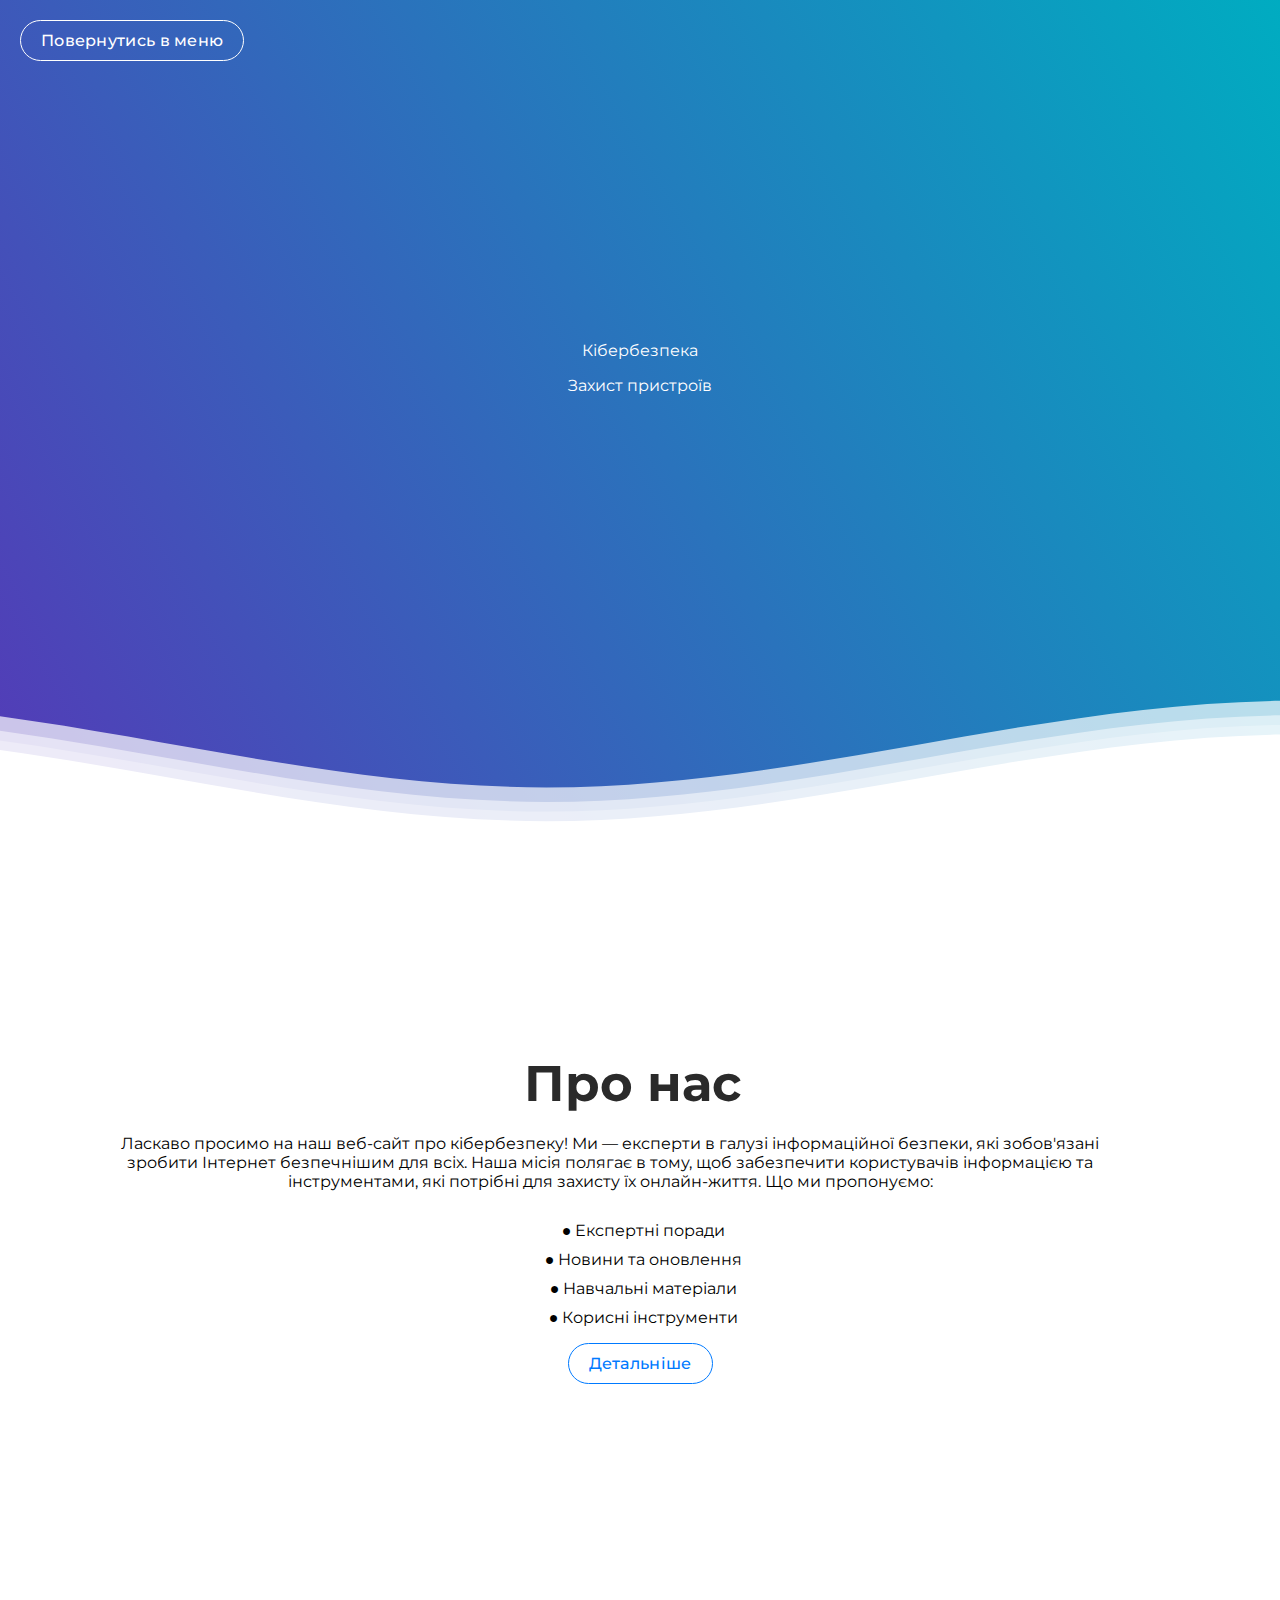
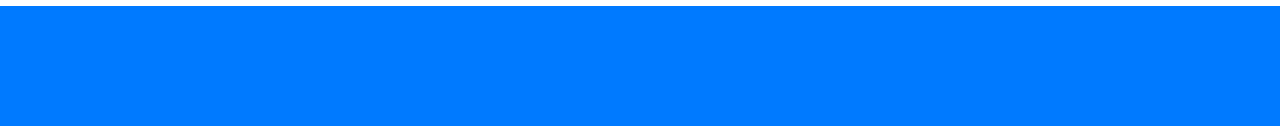
<file: about.html>
<!DOCTYPE html>
<html lang="en">
<head>
    <meta charset="UTF-8">
    <meta name="viewport" content="width=device-width, initial-scale=1.0">
    <title>Document</title>
    <link rel="stylesheet" href="assets/css/main.css" type="text/css" />

    <link href="https://cdn.jsdelivr.net/npm/bootstrap@5.1.3/dist/css/bootstrap.min.css" rel="stylesheet"
      integrity="sha384-1BmE4kWBq78iYhFldvKuhfTAU6auU8tT94WrHftjDbrCEXSU1oBoqyl2QvZ6jIW3" crossorigin="anonymous">
   
</head>
<body>
    <header>
        <div class="border-first-button-white scroll-to-section back-to-menu">
          <a class="back-to-menu-href" href="index.html">Повернутись в меню</a>
        </div>
          <div class="inner-header flex">
      
          <div class="example-container">
            <div class="example-row">
              <div class="example-content-main h1">Кібербезпека</div> 
              <p>Захист пристроїв</p>
            </div> 
          </div>
          </div>
      
          <div>
          <svg class="waves" xmlns="http://www.w3.org/2000/svg" xmlns:xlink="http://www.w3.org/1999/xlink"
          viewBox="0 24 150 28" preserveAspectRatio="none" shape-rendering="auto">
          <defs>
          <path id="gentle-wave" d="M-160 44c30 0 58-18 88-18s 58 18 88 18 58-18 88-18 58 18 88 18 v44h-352z" />
          </defs>
          <g class="parallax">
          <use xlink:href="#gentle-wave" x="48" y="0" fill="rgba(255,255,255,0.7" />
          <use xlink:href="#gentle-wave" x="48" y="3" fill="rgba(255,255,255,0.5)" />
          <use xlink:href="#gentle-wave" x="48" y="5" fill="rgba(255,255,255,0.3)" />
          <use xlink:href="#gentle-wave" x="48" y="7" fill="#fff" />
          </g>
          </svg>
          </div>
          
          </header>      
      <section class="container extension"> 

        <div class="main-banner main-banner_2" id="top">
          <div class="container">
            <div class="row">
                  <div class="col-lg-12 align-self-center">
                    <div class="left-content show-up header-text">
                          <h2>Про нас</h2>
                          <p class="my_p">Ласкаво просимо на наш веб-сайт про кібербезпеку! 
                            Ми — експерти в галузі інформаційної безпеки, які зобов'язані зробити Інтернет безпечнішим для всіх. 
                            Наша місія полягає в тому, щоб забезпечити користувачів інформацією та інструментами, 
                            які потрібні для захисту їх онлайн-життя.
                            Що ми пропонуємо:
                        </p>
                        </div>
                        <ul>
                            <li>
                            ● Експертні поради
                            </li>
                            <li>
                                ● Новини та оновлення
                            </li>
                            <li>
                                ● Навчальні матеріали
                            </li>
                            <li>
                                ● Корисні інструменти
                            </li>
                        </ul>
                        <div class="col-lg-12">
                          <div class="border-first-button scroll-to-section">
                            <a
                              href="https://uk.vpnmentor.com/blog/vpn-101-vpn-%D0%BF%D0%BE%D1%81%D1%96%D0%B1%D0%BD%D0%B8%D0%BA-%D0%B2%D1%96%D0%B4-vpnmentor-%D0%B4%D0%BB%D1%8F-%D0%BD%D0%BE%D0%B2%D0%B0%D1%87%D0%BA%D1%96%D0%B2/">Детальніше</a>
                          </div>
                      </div>
                </div>
              </div>
            </div>
          </div>
        </div> 
      </section>
      <footer class="primary-footer">
    </footer>
</html>
</file>
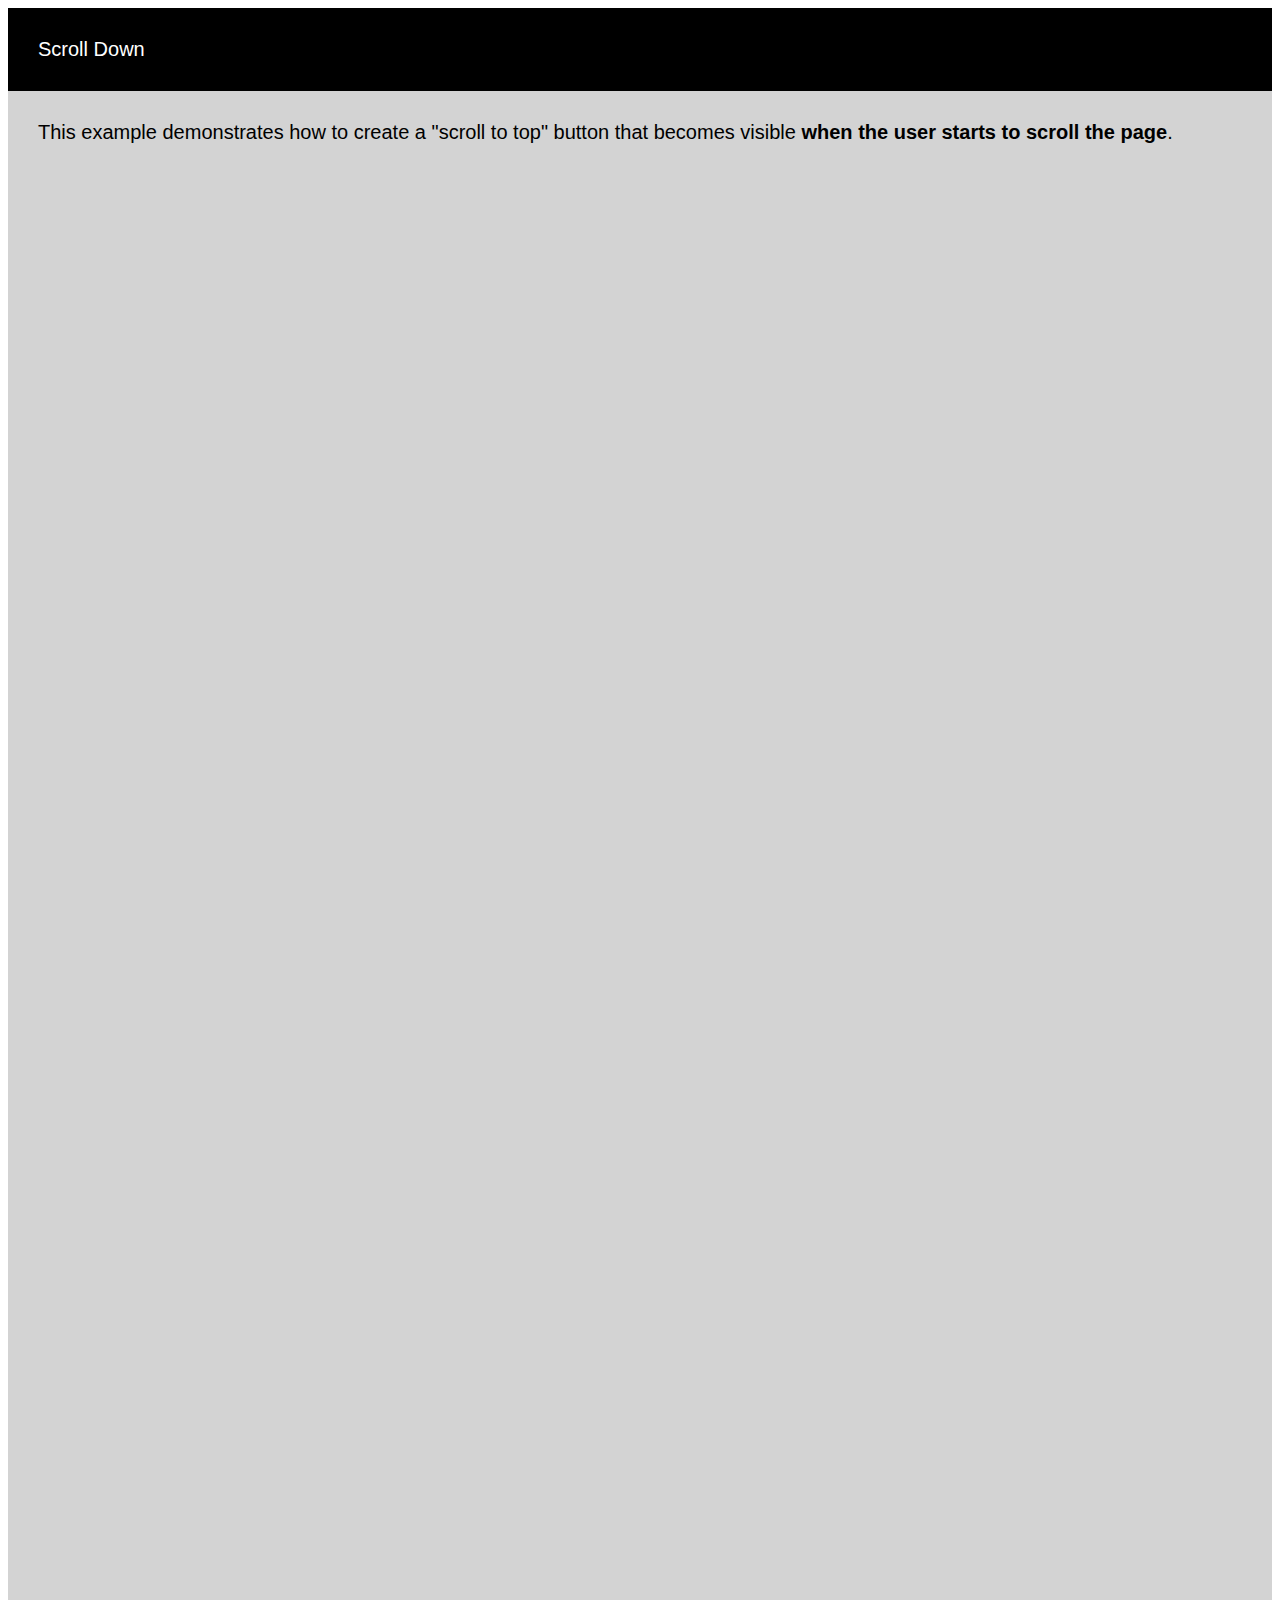
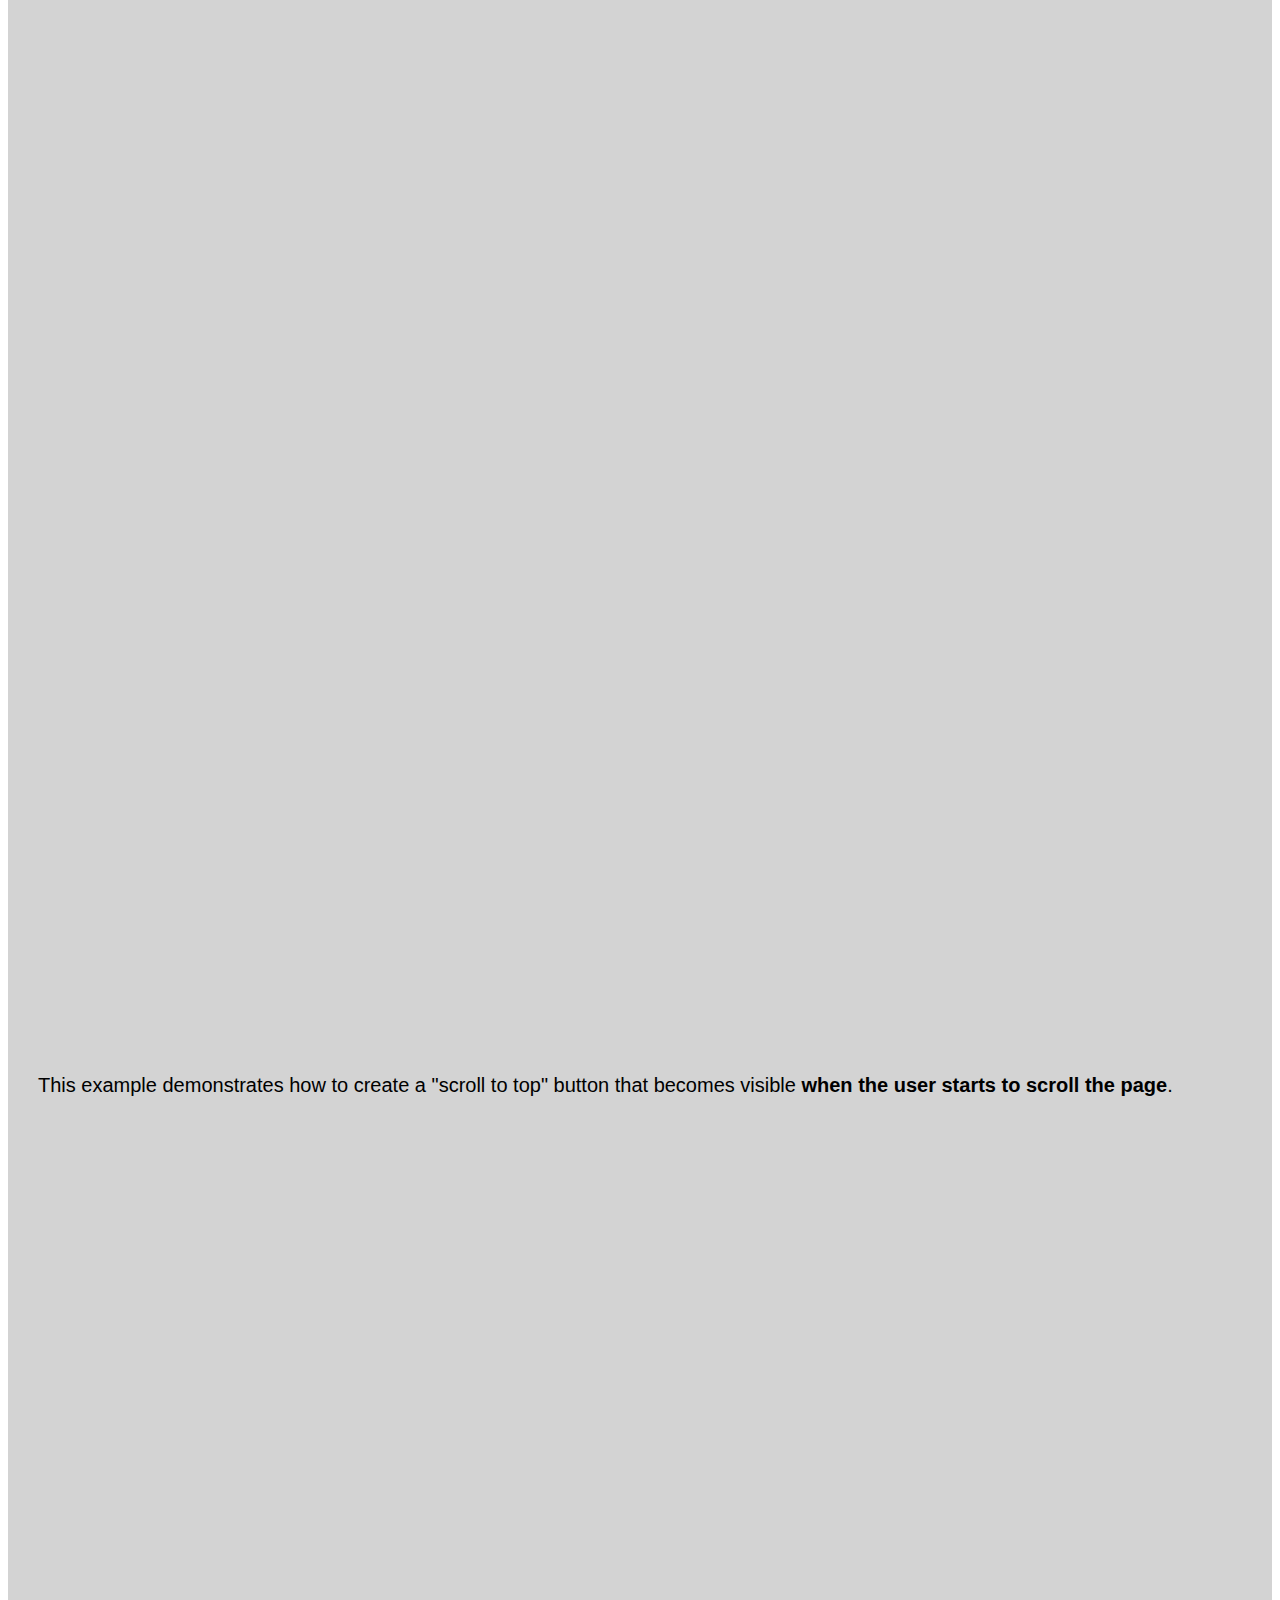
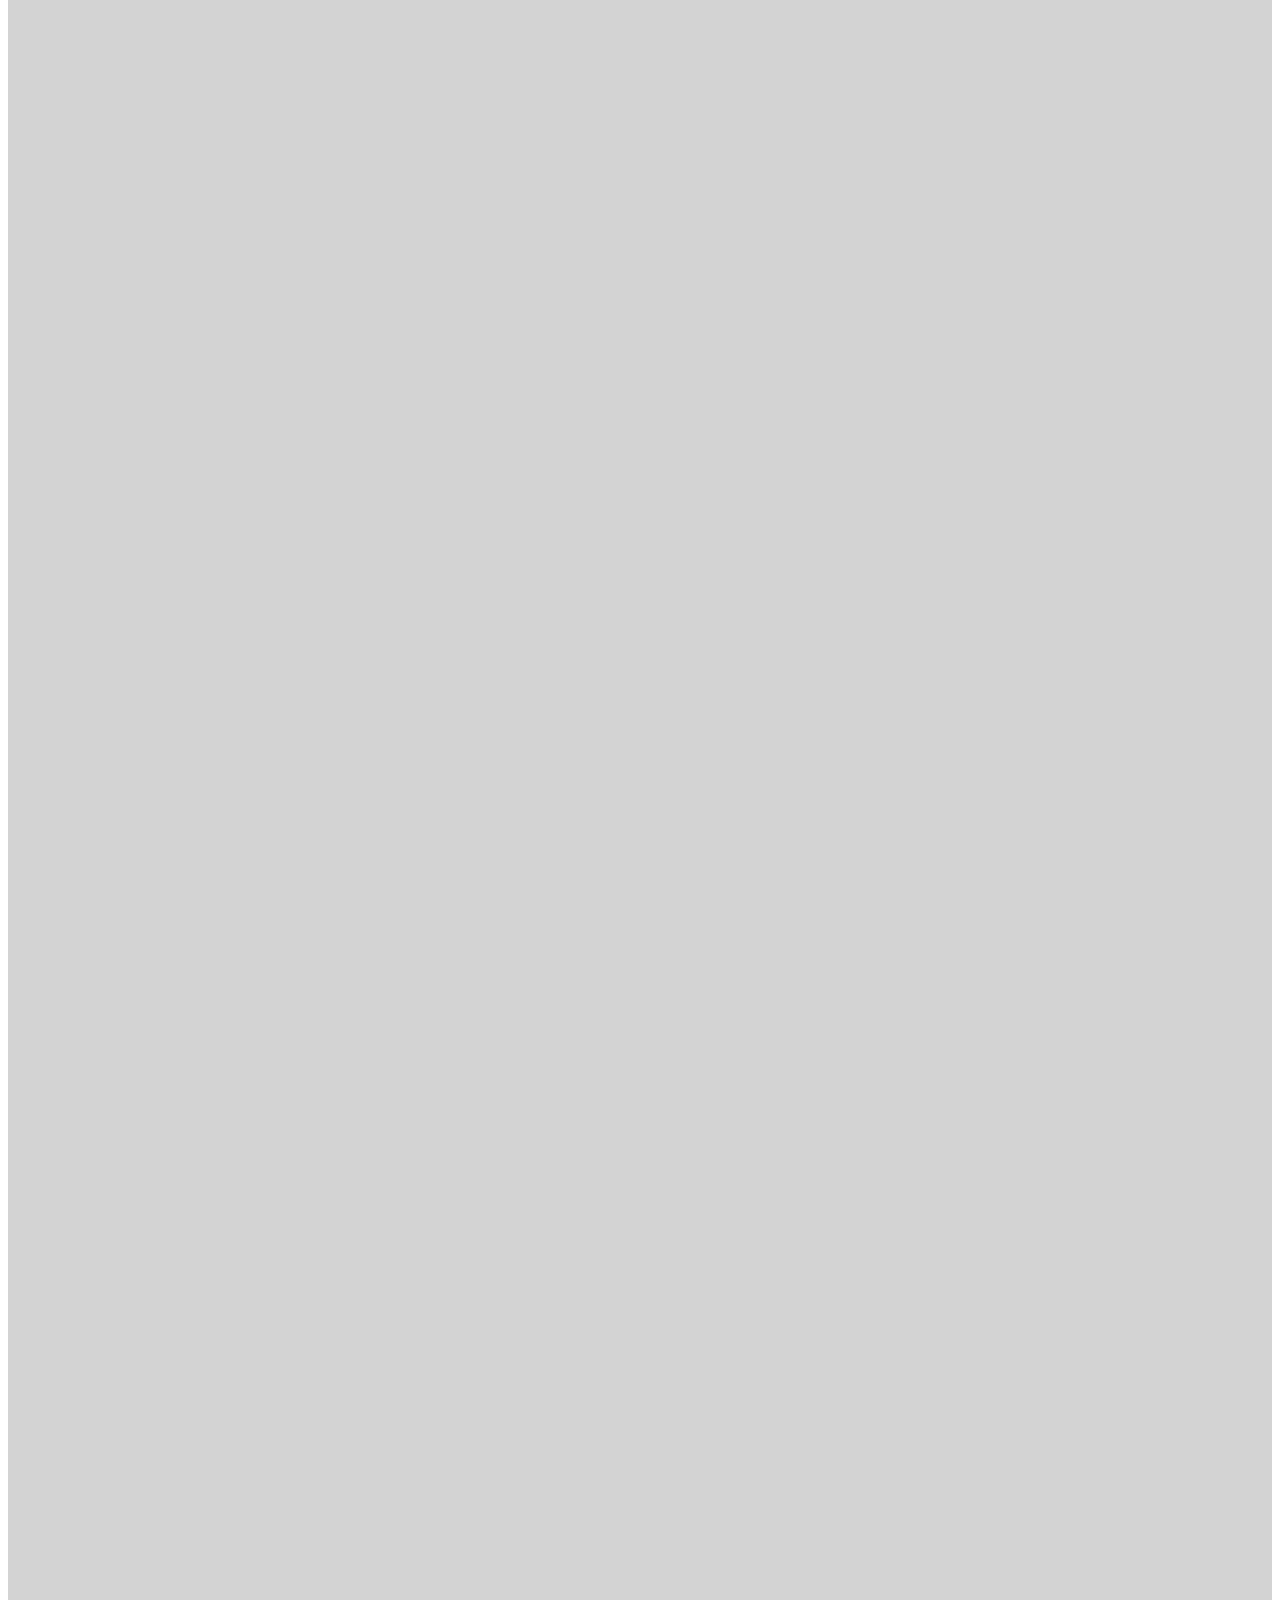
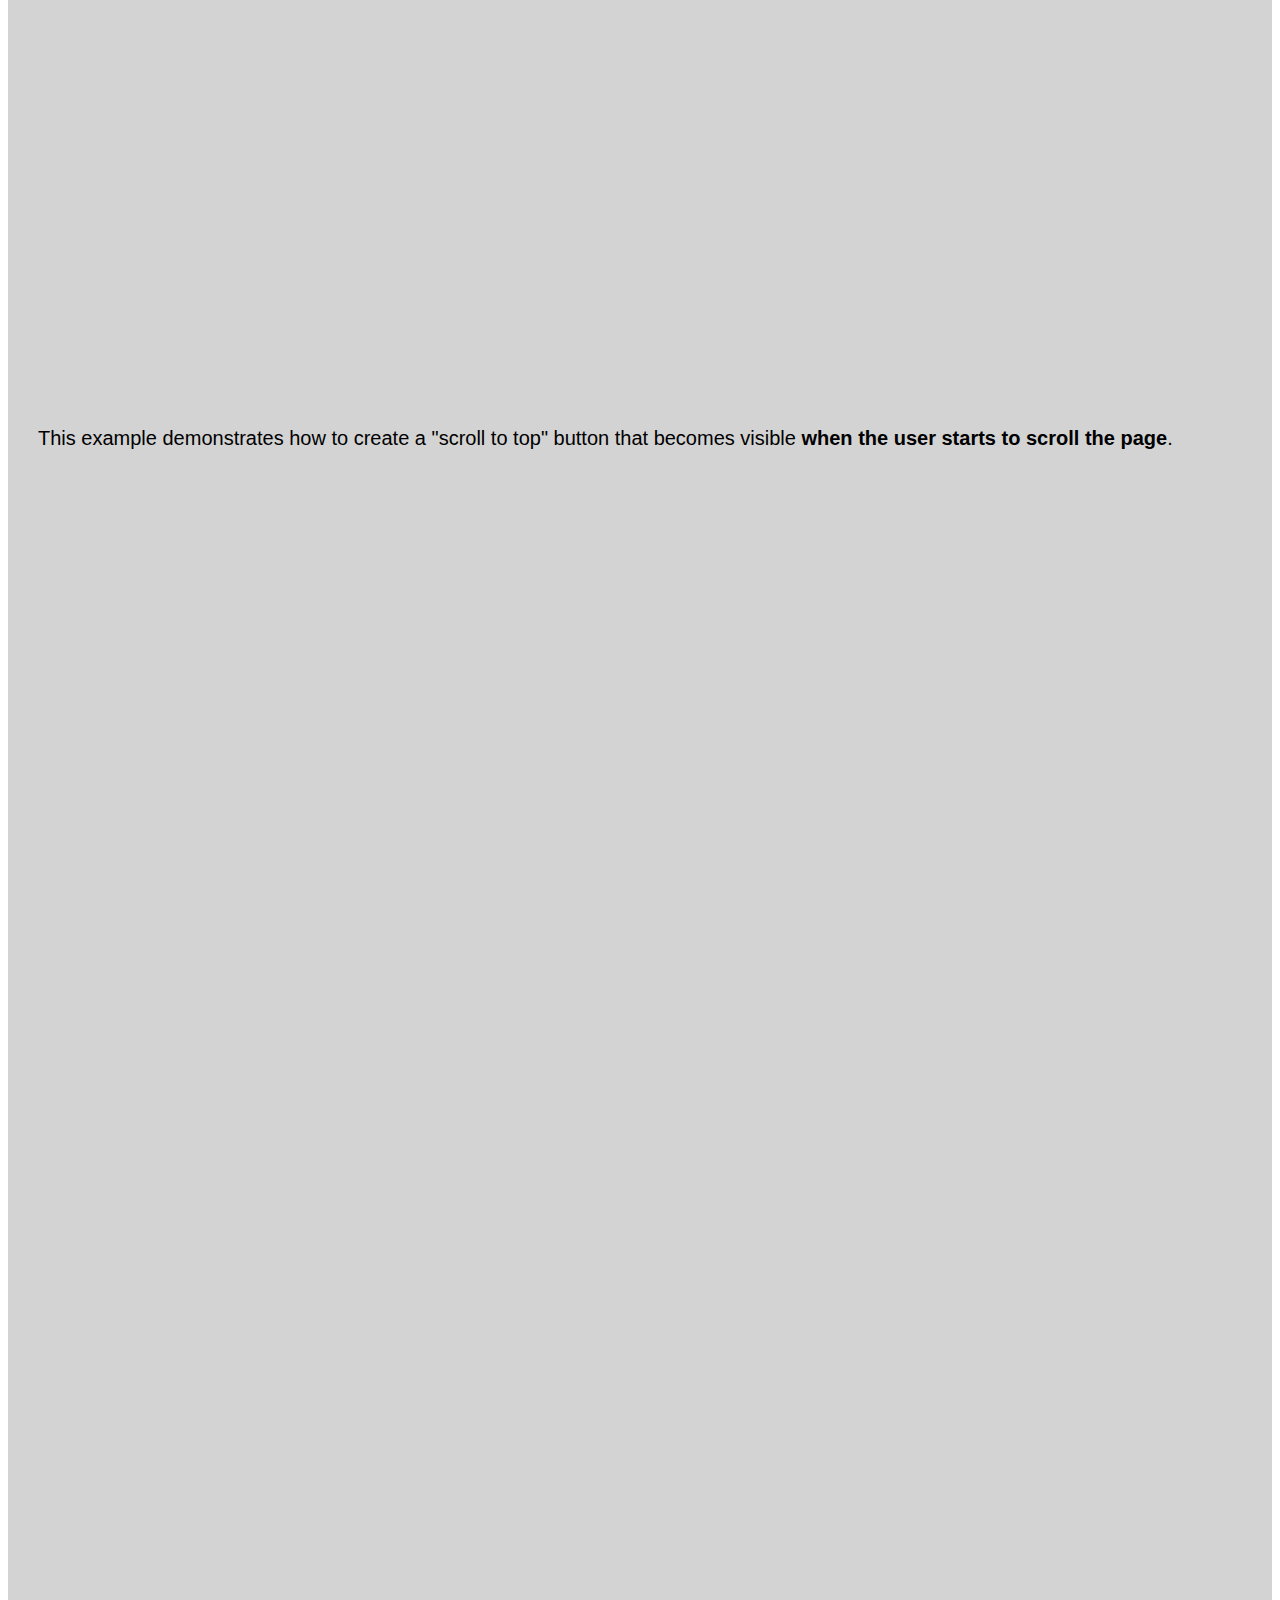
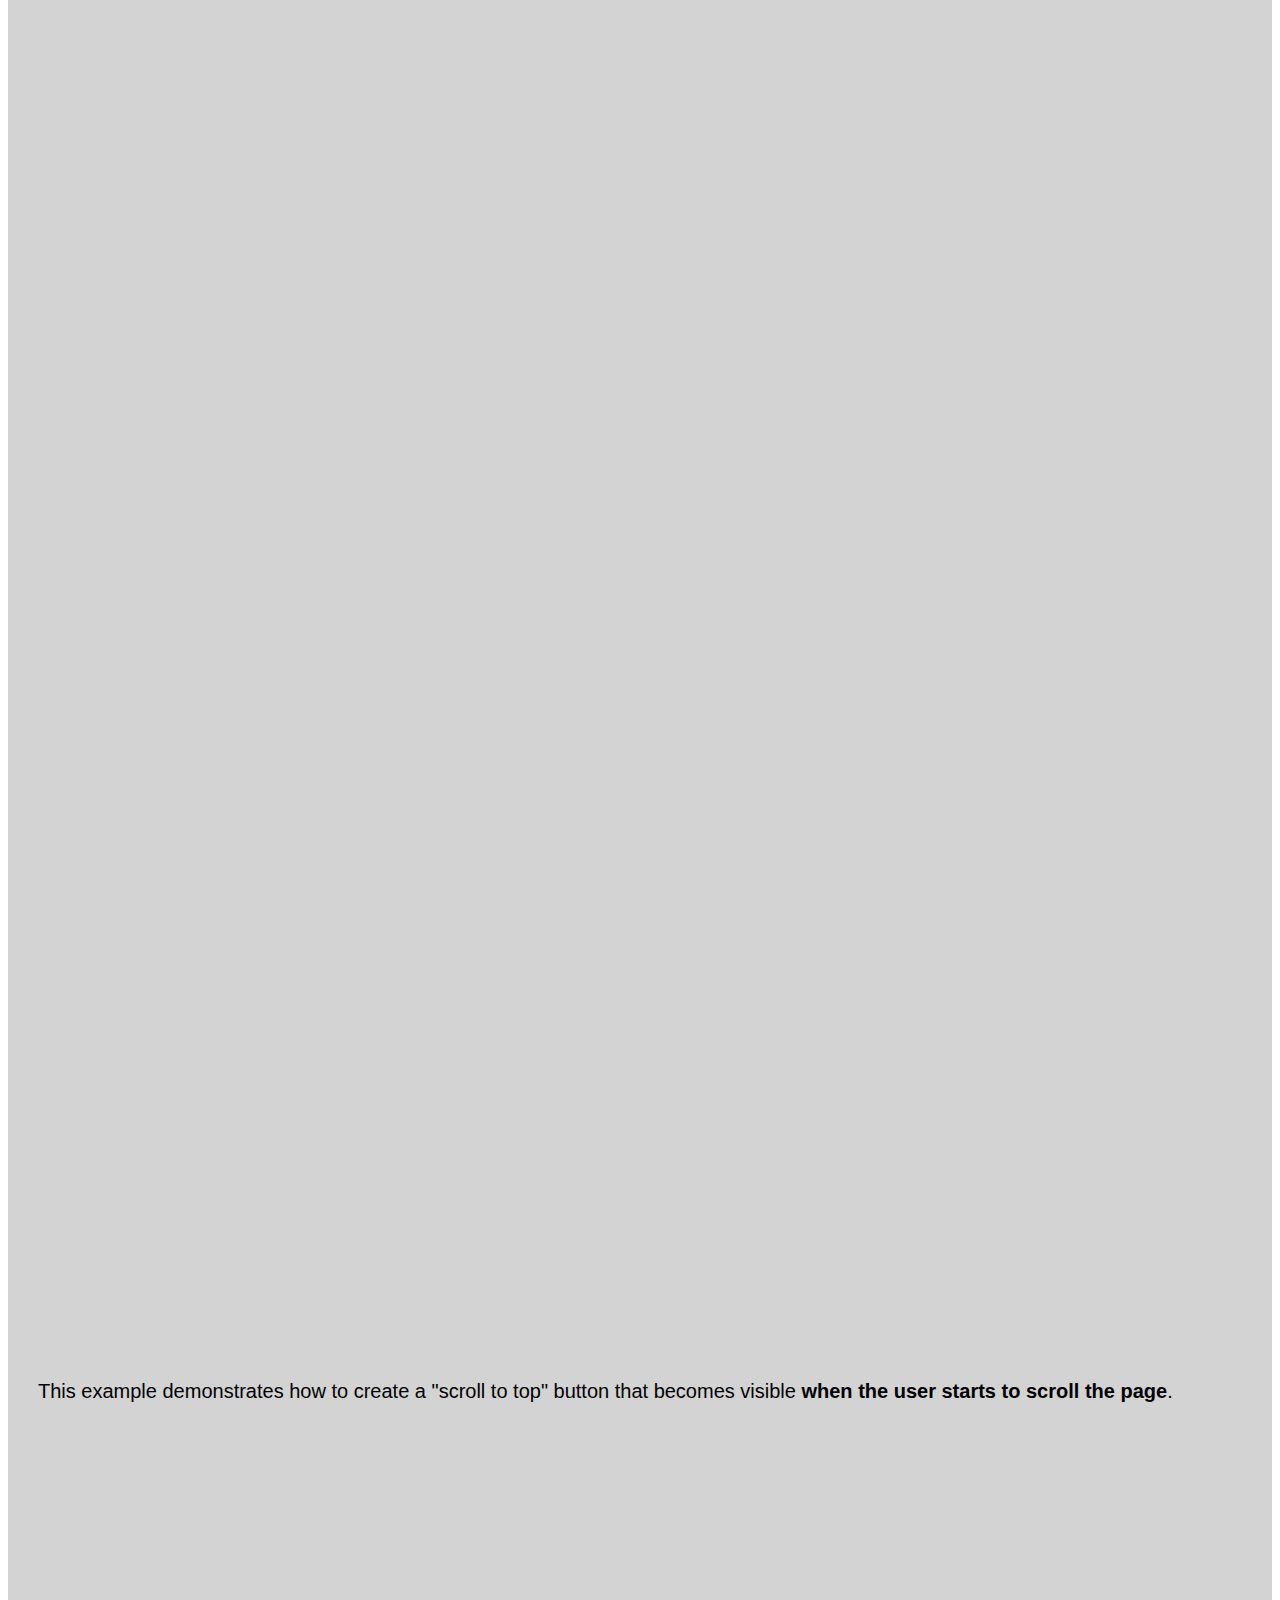
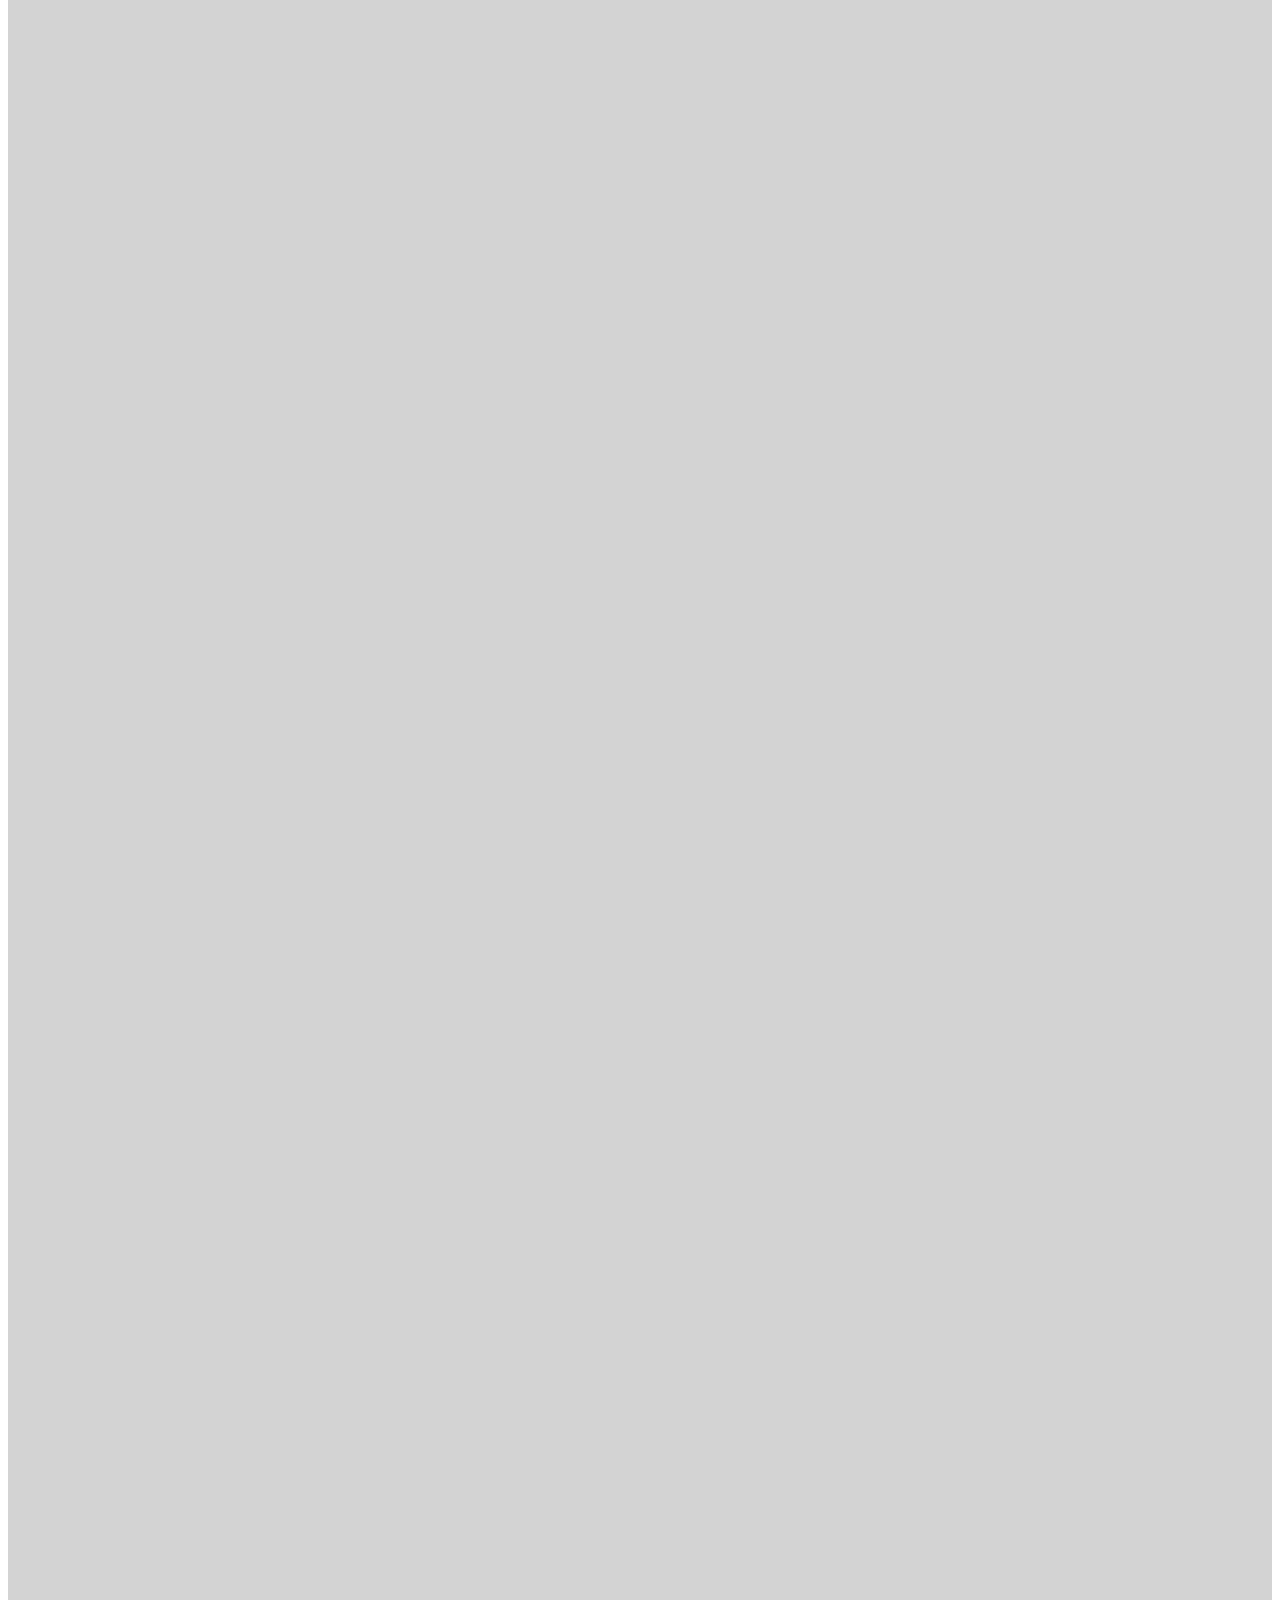
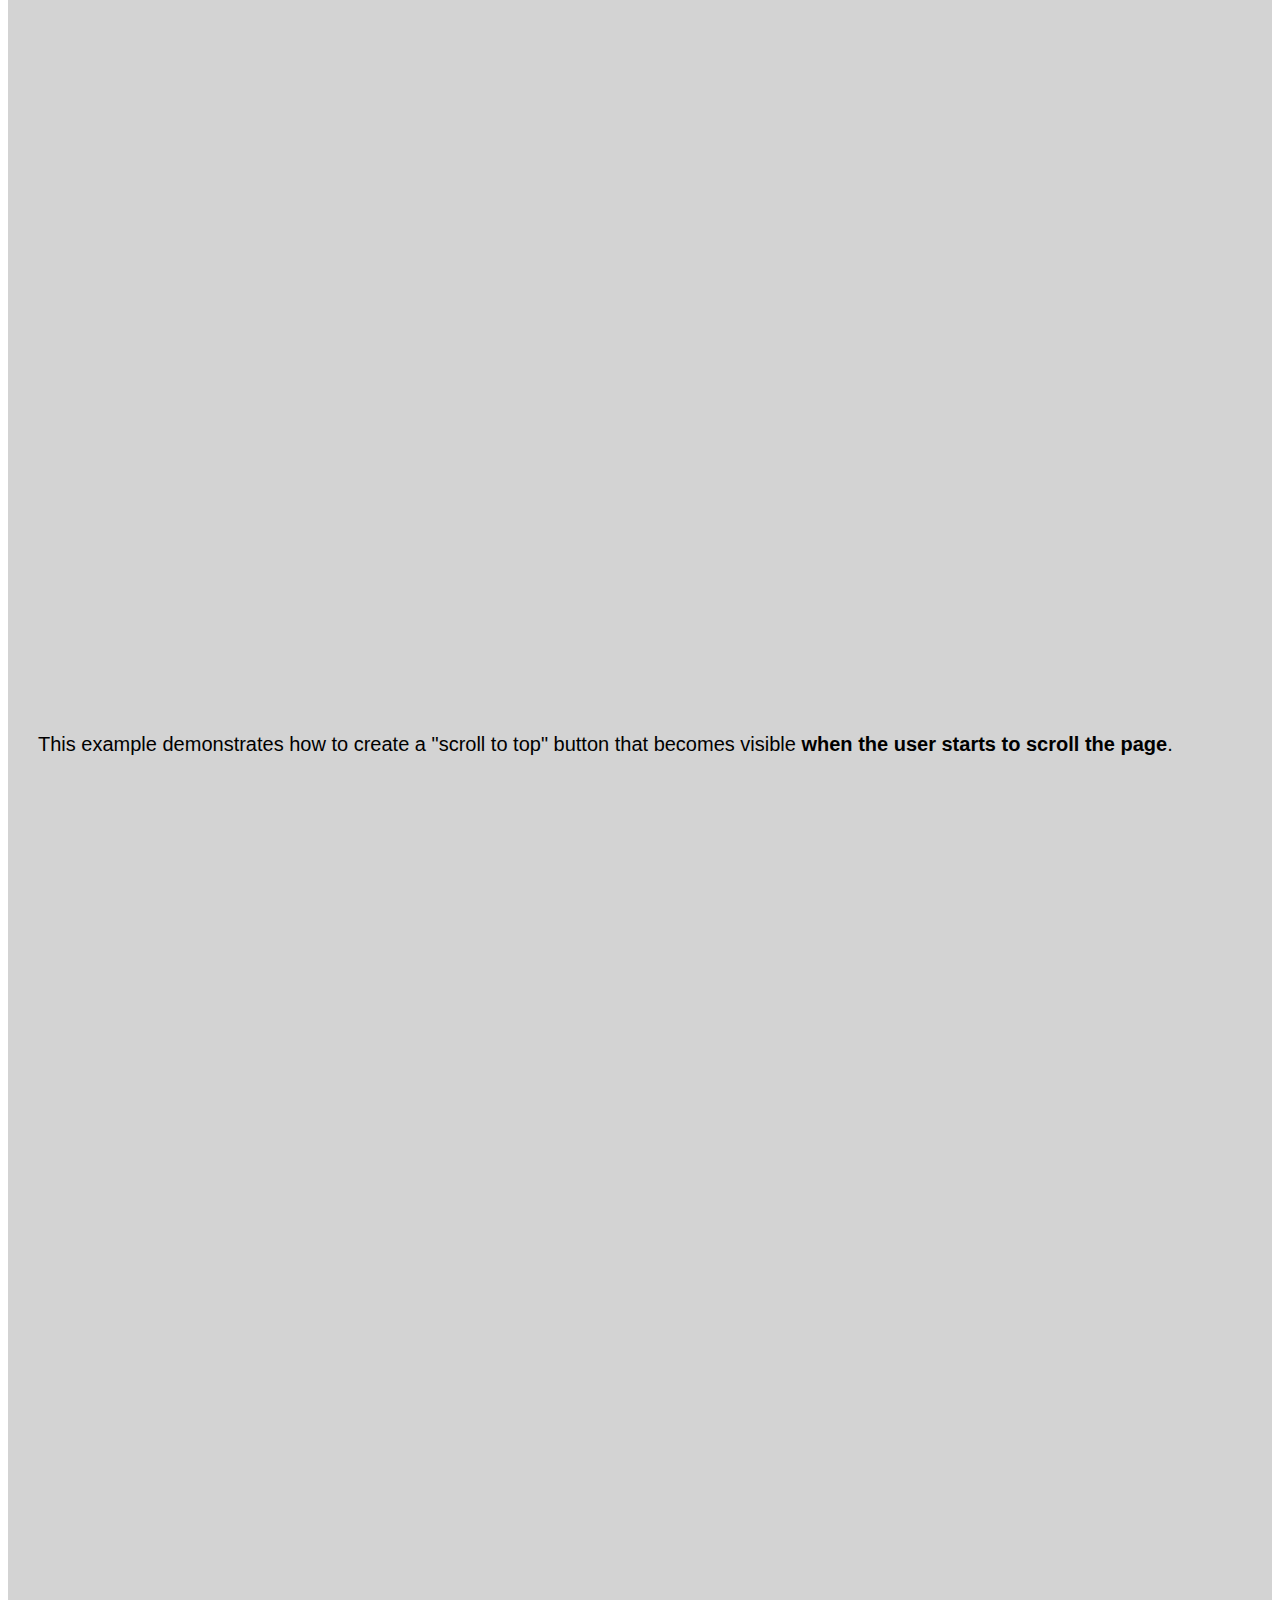
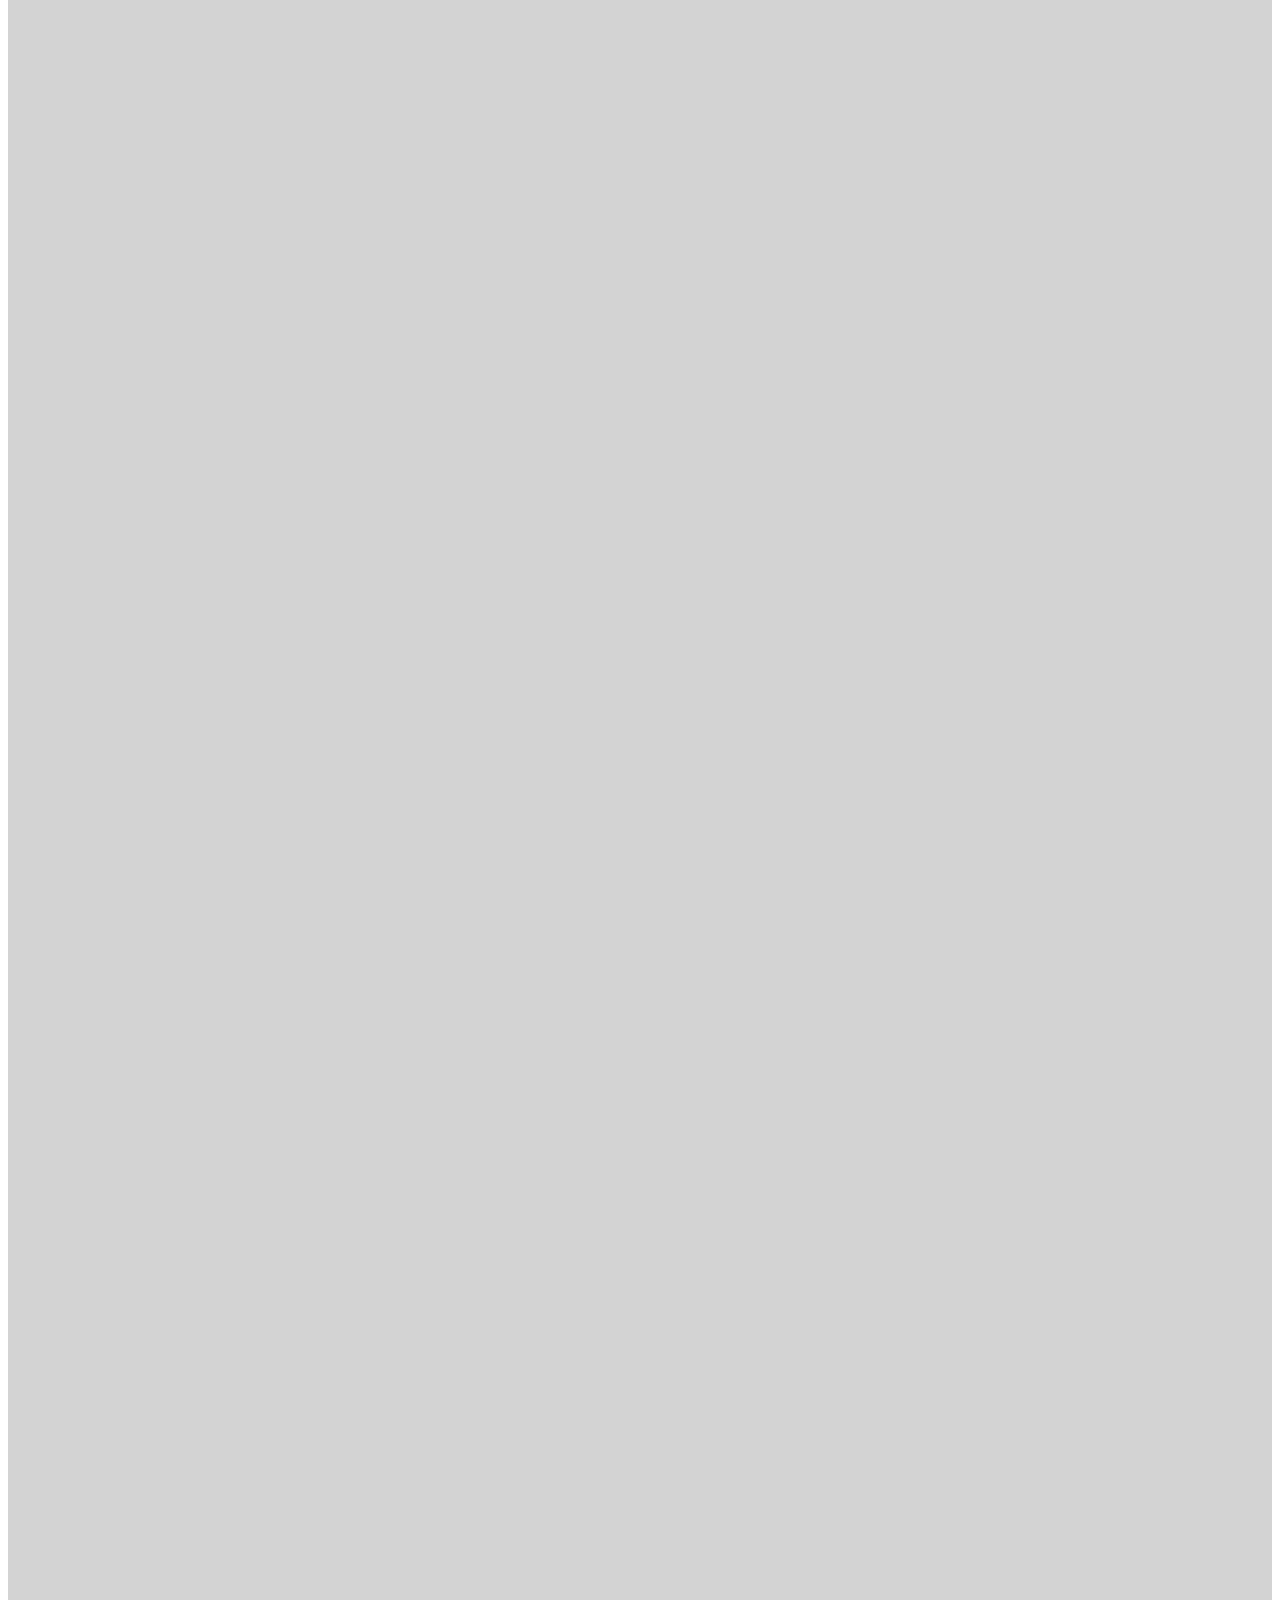
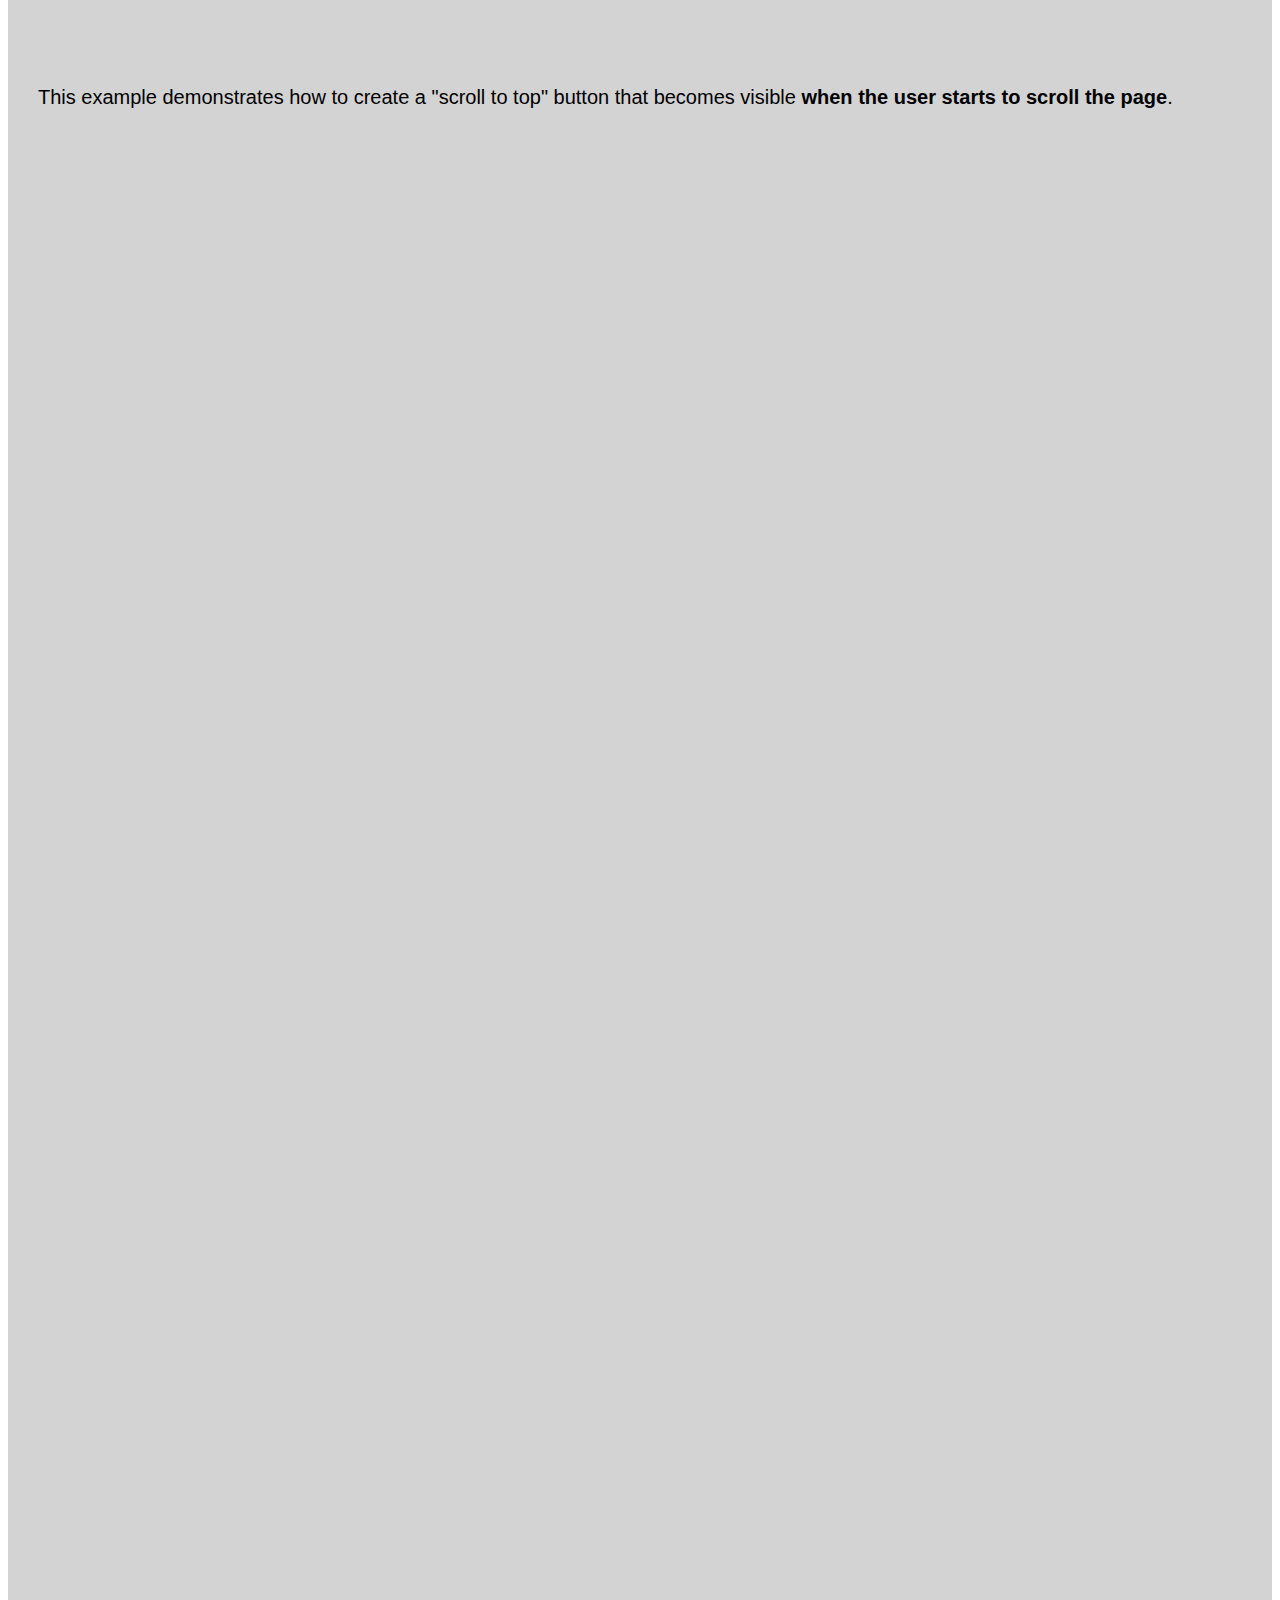
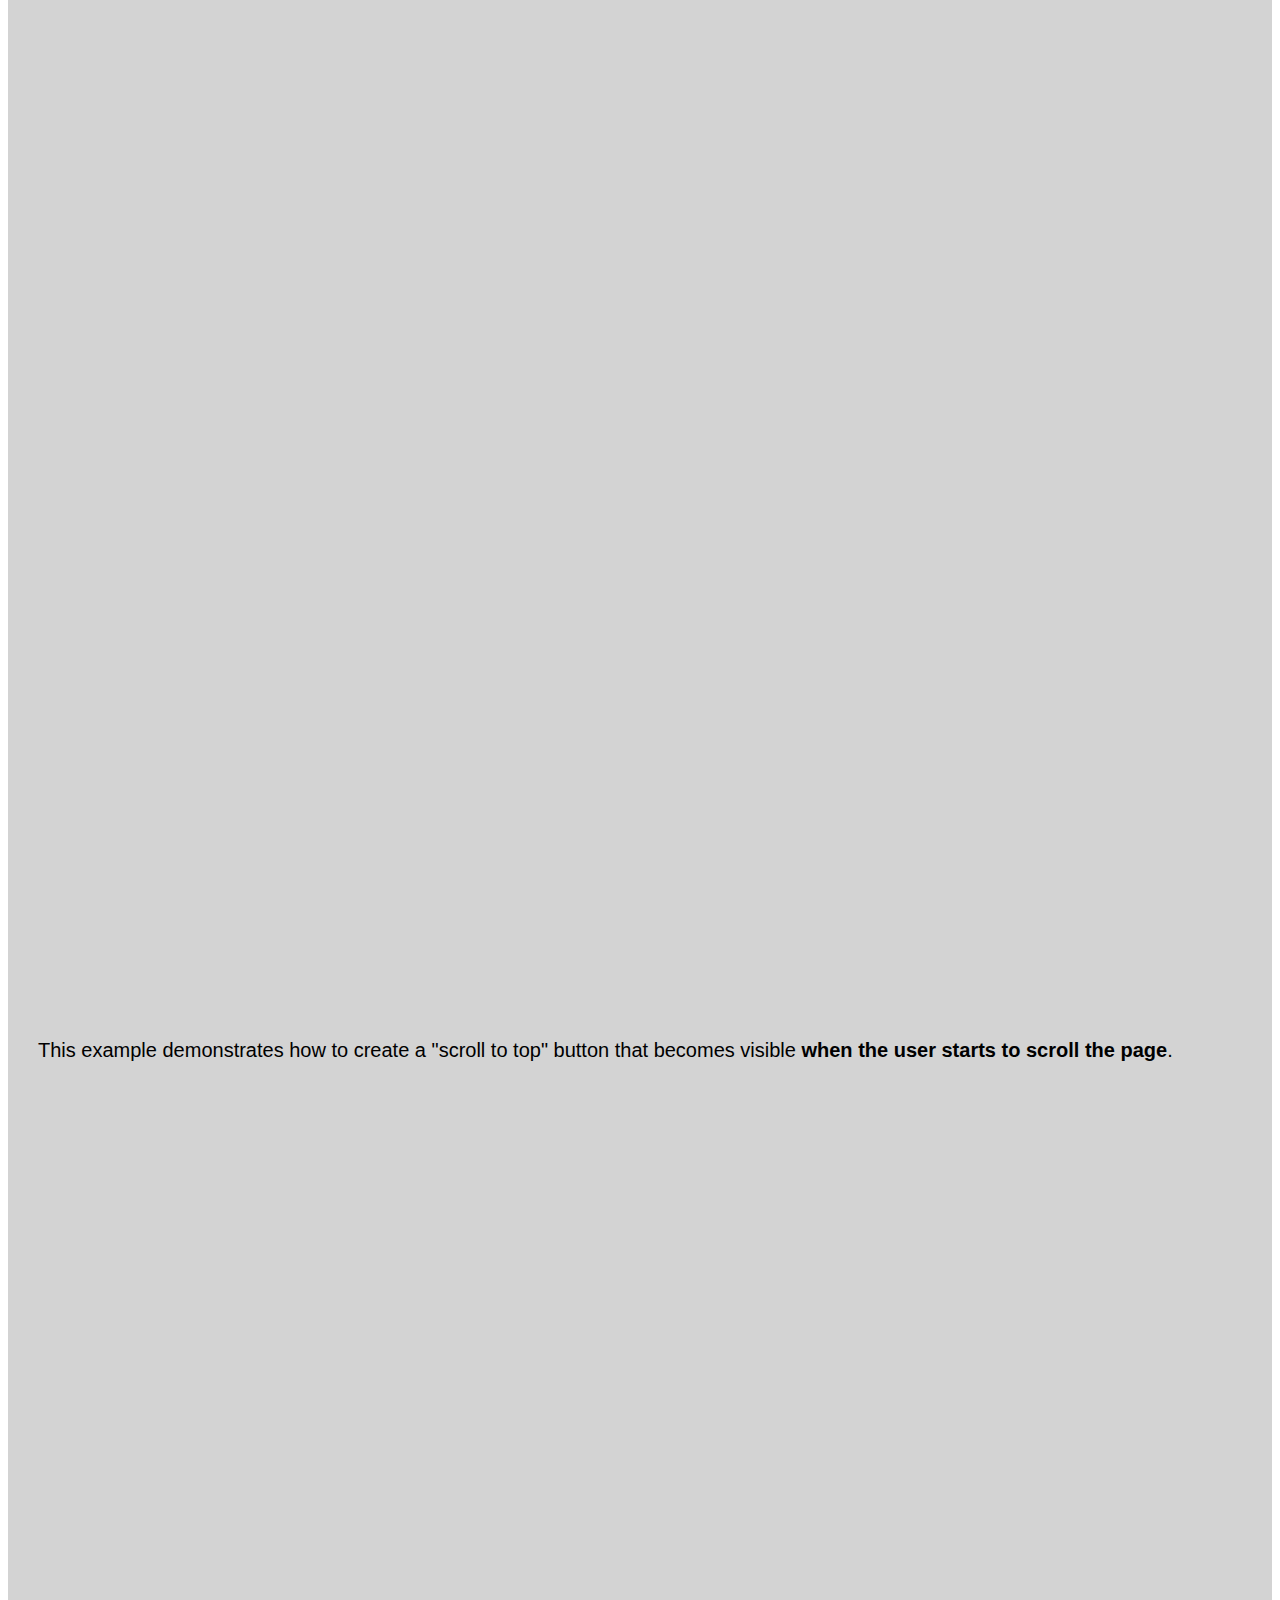
<file: haha.html>
<!DOCTYPE html>
<html>
<head>
<meta name="viewport" content="width=device-width, initial-scale=1">
<style>
body {
  font-family: Arial, Helvetica, sans-serif;
  font-size: 20px;
}

#myBtn {
  display: none;
  position: fixed;
  bottom: 20px;
  right: 30px;
  z-index: 99;
  font-size: 18px;
  border: none;
  outline: none;
  background-color: red;
  color: white;
  cursor: pointer;
  padding: 15px;
  border-radius: 4px;
}

#myBtn:hover {
  background-color: #555;
}
</style>
</head>
<body>

<button onclick="topFunction()" id="myBtn" title="Go to top">Top</button>

<div style="background-color:black;color:white;padding:30px">Scroll Down</div>
<div style="background-color:lightgrey;padding:30px 30px 2500px">This example demonstrates how to create a "scroll to top" button that becomes visible 
  <strong>when the user starts to scroll the page</strong>.</div>
<div style="background-color:lightgrey;padding:30px 30px 2500px">This example demonstrates how to create a "scroll to top" button that becomes visible 
  <strong>when the user starts to scroll the page</strong>.</div><div style="background-color:lightgrey;padding:30px 30px 2500px">This example demonstrates how to create a "scroll to top" button that becomes visible 
  <strong>when the user starts to scroll the page</strong>.</div><div style="background-color:lightgrey;padding:30px 30px 2500px">This example demonstrates how to create a "scroll to top" button that becomes visible 
  <strong>when the user starts to scroll the page</strong>.</div><div style="background-color:lightgrey;padding:30px 30px 2500px">This example demonstrates how to create a "scroll to top" button that becomes visible 
  <strong>when the user starts to scroll the page</strong>.</div><div style="background-color:lightgrey;padding:30px 30px 2500px">This example demonstrates how to create a "scroll to top" button that becomes visible 
  <strong>when the user starts to scroll the page</strong>.</div><div style="background-color:lightgrey;padding:30px 30px 2500px">This example demonstrates how to create a "scroll to top" button that becomes visible 
  <strong>when the user starts to scroll the page</strong>.</div><div style="background-color:lightgrey;padding:30px 30px 2500px">This example demonstrates how to create a "scroll to top" button that becomes visible 
  <strong>when the user starts to scroll the page</strong>.</div><div style="background-color:lightgrey;padding:30px 30px 2500px">This example demonstrates how to create a "scroll to top" button that becomes visible 
  <strong>when the user starts to scroll the page</strong>.</div><div style="background-color:lightgrey;padding:30px 30px 2500px">This example demonstrates how to create a "scroll to top" button that becomes visible 
  <strong>when the user starts to scroll the page</strong>.</div><div style="background-color:lightgrey;padding:30px 30px 2500px">This example demonstrates how to create a "scroll to top" button that becomes visible 
  <strong>when the user starts to scroll the page</strong>.</div><div style="background-color:lightgrey;padding:30px 30px 2500px">This example demonstrates how to create a "scroll to top" button that becomes visible 
  <strong>when the user starts to scroll the page</strong>.</div><div style="background-color:lightgrey;padding:30px 30px 2500px">This example demonstrates how to create a "scroll to top" button that becomes visible 
  <strong>when the user starts to scroll the page</strong>.</div><div style="background-color:lightgrey;padding:30px 30px 2500px">This example demonstrates how to create a "scroll to top" button that becomes visible 
  <strong>when the user starts to scroll the page</strong>.</div><div style="background-color:lightgrey;padding:30px 30px 2500px">This example demonstrates how to create a "scroll to top" button that becomes visible 
  <strong>when the user starts to scroll the page</strong>.</div><div style="background-color:lightgrey;padding:30px 30px 2500px">This example demonstrates how to create a "scroll to top" button that becomes visible 
  <strong>when the user starts to scroll the page</strong>.</div><div style="background-color:lightgrey;padding:30px 30px 2500px">This example demonstrates how to create a "scroll to top" button that becomes visible 
  <strong>when the user starts to scroll the page</strong>.</div><div style="background-color:lightgrey;padding:30px 30px 2500px">This example demonstrates how to create a "scroll to top" button that becomes visible 
  <strong>when the user starts to scroll the page</strong>.</div><div style="background-color:lightgrey;padding:30px 30px 2500px">This example demonstrates how to create a "scroll to top" button that becomes visible 
  <strong>when the user starts to scroll the page</strong>.</div><div style="background-color:lightgrey;padding:30px 30px 2500px">This example demonstrates how to create a "scroll to top" button that becomes visible 
  <strong>when the user starts to scroll the page</strong>.</div><div style="background-color:lightgrey;padding:30px 30px 2500px">This example demonstrates how to create a "scroll to top" button that becomes visible 
  <strong>when the user starts to scroll the page</strong>.</div><div style="background-color:lightgrey;padding:30px 30px 2500px">This example demonstrates how to create a "scroll to top" button that becomes visible 
  <strong>when the user starts to scroll the page</strong>.</div><div style="background-color:lightgrey;padding:30px 30px 2500px">This example demonstrates how to create a "scroll to top" button that becomes visible 
  <strong>when the user starts to scroll the page</strong>.</div><div style="background-color:lightgrey;padding:30px 30px 2500px">This example demonstrates how to create a "scroll to top" button that becomes visible 
  <strong>when the user starts to scroll the page</strong>.</div>
<script>
// Get the button
let mybutton = document.getElementById("myBtn");

// When the user scrolls down 20px from the top of the document, show the button
window.onscroll = function() {scrollFunction()};

function scrollFunction() {
  if (document.body.scrollTop > 20 || document.documentElement.scrollTop > 20) {
    mybutton.style.display = "block";
  } else {
    mybutton.style.display = "none";
  }
}

// When the user clicks on the button, scroll to the top of the document
function topFunction() {
  document.body.scrollTop = 0;
  document.documentElement.scrollTop = 0;
}
</script>

</body>
</html>
</file>
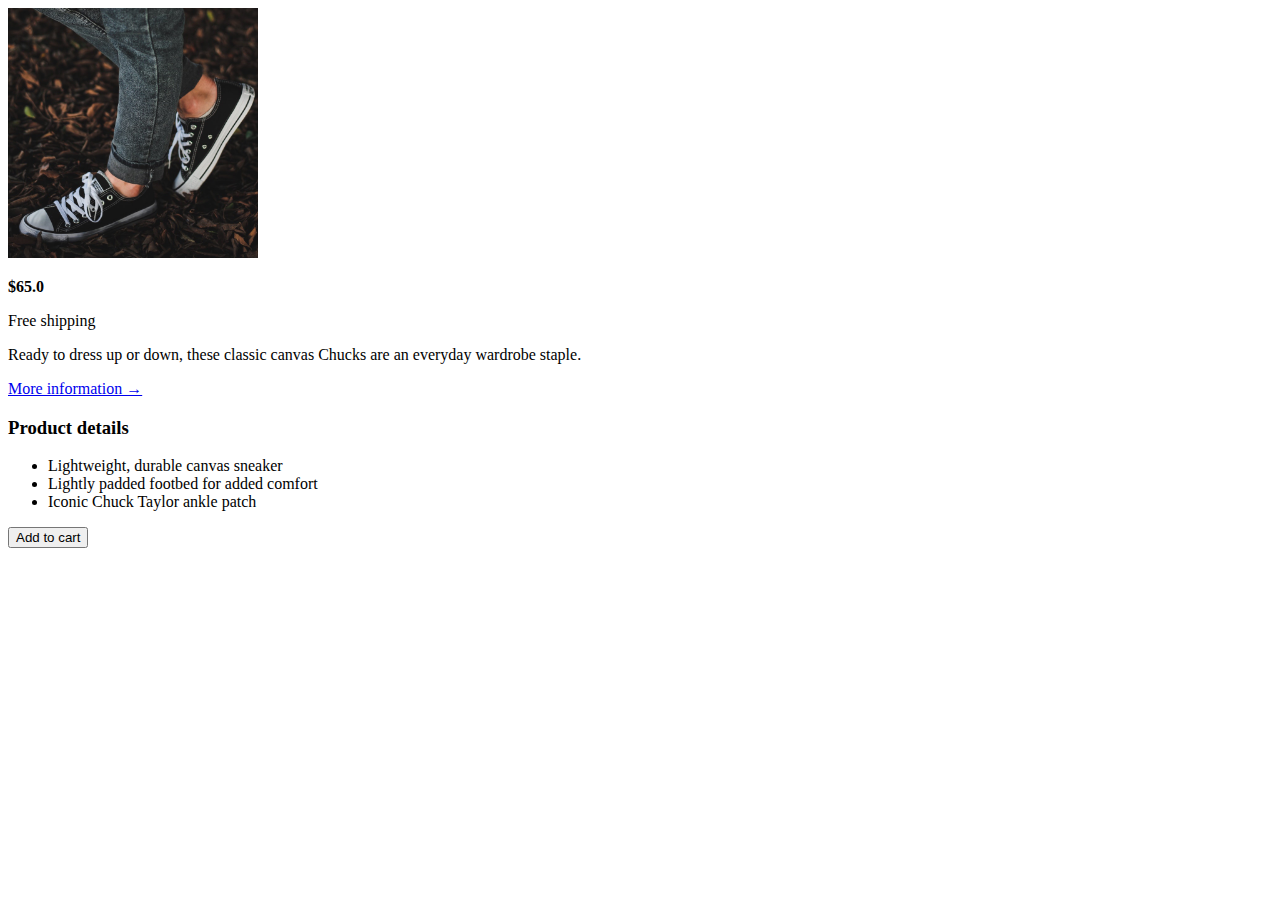
<file: purchase.html>
<!DOCTYPE html>
<html lang="en">
  <head>
    <meta charset="UTF-8" />
    <meta name="viewport" content="width=device-width, initial-scale=1.0" />
    <title>Document</title>
  </head>
  <body>
    <article>
      <h2Converse Chuck Taylor All Star Low Top</h4>
      <img src="img/challenges.jpg" alt="" width="250" height="250" />
      <p><strong>$65.0</strong></p>
      <p>Free shipping</p>
      <p>
        Ready to dress up or down, these classic canvas Chucks are an everyday
        wardrobe staple.
      </p>

      <a href="#">More information &rarr;</a>

      <h3>Product details</h3>
      <ul>
        <li>Lightweight, durable canvas sneaker</li>
        <li>Lightly padded footbed for added comfort</li>
        <li>Iconic Chuck Taylor ankle patch</li>
      </ul>

      <button>Add to cart</button>
    </article>
  </body>
</html>
</file>
<file: assets/css/main.css>
@charset "UTF-8";
 
@import url('https://fonts.googleapis.com/css2?family=Montserrat&display=swap');

.modal span {
	font-size: 30px;
}
.modal {
	color: #000!important;
}
.modal label {
	color: #000!important;
}
.modal p1 p2 h2 button label{
	color: #0000!important;
}
.scroll-to-top {
    display: block;
    position: fixed;
    bottom: 20px;
    left: 20px;
    z-index: 99;
    border: none;
    background: #007aff;
    color: rgba(255, 255, 255, 0.7); 
    padding: 10px 20px;
    border-radius: 4px;
    cursor: pointer;
}

.scroll-to-top img {
    width: 30px; 
    height: auto;
    opacity: 0.7;
}

.modal {
	display: none;
	position: fixed;
	z-index: 1;
	left: 0;
	top: 0;
	width: 100%;
	height: 100%;
	overflow: auto;
	background-color: rgba(0,0,0,0.7);
  }
.modal-content {
	background-color: #f4f4f4;
	margin: 15% auto;
	padding: 20px;
	border: 1px solid #888;
	width: 50%;
	max-width: 400px;
}
ul {
  list-style: none;
  margin-left: -33px;  
} 
li {
  margin-bottom: 10px;
}

ul a {
  display: inline-block;
  padding-top: 10px;
  width: 150px;
}

body {
	font-family: 'Montserrat', sans-serif!important;
	 
}
h1 {
	font-weight: bold;
}
.extension {
	text-align: center;
}

.primary-background {
	background-color: #007aff;
}

.primary-footer {
	background-color: #007aff;
	height: 120px;
}

.primary-background_h {
	color: white;
	font-size: 50px;
	font-weight: bold;
}

.primary-background_text {
	color: rgb(255, 255, 255);
}

.services .section-heading {
	text-align: center;
	margin-bottom: 80px;
}

.services .section-heading .line-dec {
	margin: 0 auto;
}

.section-heading {
	position: relative;
	z-index: 2;
}

.section-heading h6 {
	font-size: 15px;
	font-weight: 700;
	color: #726ae3;
	text-transform: uppercase;
	margin-bottom: 15px;
}

.section-heading h4 {
	color: #2a2a2a;
	font-size: 35px;
	font-weight: 700;
	text-transform: capitalize;
	margin-bottom: 25px;
}

.section-heading h4 em {
	font-style: normal;
	color: #726ae3;
}

.section-heading .line-dec {
	width: 50px;
	height: 2px;
	background-color: #726ae3;
}


img {
	width: 100%;
	overflow: hidden;
}

.border-first-button-white a {
	text-decoration: none;
	display: inline-block !important;
	padding: 10px 20px !important;
	color: #fff !important;
	border: 1px solid #fff !important;
	border-radius: 23px;
	font-weight: 500 !important;
	letter-spacing: 0.3px !important;
	transition: all .5s;
}

.border-first-button-white a:hover {
	background-color: #fff;
	color: #000 !important;
}

.border-first-button a {
	text-decoration: none;
	display: inline-block !important;
	padding: 10px 20px !important;
	color: #007aff !important;
	border: 1px solid #007aff !important;
	border-radius: 23px;
	font-weight: 500 !important;
	letter-spacing: 0.3px !important;
	transition: all .5s;
}

.border-first-button a:hover {
	background-color: #007aff;
	color: #fff !important;
}

.main-banner {
	background-repeat: no-repeat;
	background-position: center center;
	background-size: cover;
	padding: 226px 0px 120px 0px;
	position: relative;
	overflow: hidden;
}

.main-banner .left-content {
	margin-right: 15px;
}

.main-banner .left-content h6 {
	text-transform: capitalize;
	font-size: 20px;
	font-weight: 700;
	color: #fa65b1;
	margin-bottom: 15px;
	text-transform: uppercase;
}

.main-banner .left-content h2 {
	z-index: 2;
	position: relative;
	font-weight: 700;
	font-size: 50px;
	color: #2a2a2a;
	margin-bottom: 20px;
}

.main-banner .left-content p {
	margin-bottom: 30px;
	margin-right: 45px;
}

.main-banner .right-image {
	text-align: right;
	position: relative;
	z-index: 20;
}

.main-banner .right-image img {
	max-width: 593px;
}


@media (max-width: 767px) {
	.main-banner {
		margin-bottom: 15px;
	}
}




.padding {
	margin-top: 30%;
}

.padding-block {
	padding-top: 155px;
}

.background-primary {
	background-color: #007aff;
	height: 600px;
}


.parallax-container {
	position: relative;
	overflow: hidden;
}

/* .material-parallax {
	position: absolute;
	top: 0;
	left: -1px;
	right: -1px;
	bottom: 0;
	z-index: 0;
} */

.parallax-content {
	position: relative;
	z-index: 1;
}

/* .material-parallax img {
	display: none;
	position: absolute;
	left: 50%;
	bottom: 0;
	min-width: 101%;
	min-height: 101%;
	max-width: none;
	transform: translate3d(-50%, 0, 0);
} */

.parallax-disabled {
	background-size: cover;
	background-position: center;
}

html:not(.ie-11):not(.ios) .parallax-disabled {
	background-attachment: fixed;
}

body {
	margin: 0;
}


header {
	position: relative;
	text-align: center;
	background: linear-gradient(60deg, rgba(84, 58, 183, 1) 0%, rgba(0, 172, 193, 1) 100%);
	color: white;
}

.logo {
	width: 50px;
	fill: white;
	padding-right: 15px;
	display: inline-block;
	vertical-align: middle;
}

.inner-header {
	height: 70vh;
	width: 100%;
	margin: 0;
	padding: 0;
}

.flex {
	display: flex;
	justify-content: center;
	align-items: center;
	text-align: center;
}

.waves {
	position: relative;
	width: 100%;
	height: 15vh;
	margin-bottom: -7px;
	min-height: 100px;
	max-height: 150px;
}

.content {
	position: relative;
	height: 20vh;
	text-align: center;
	background-color: white;
}

/* Анімація на початку */

.parallax>use {
	animation: move-forever 25s cubic-bezier(.55, .5, .45, .5) infinite;
}

.parallax>use:nth-child(1) {
	animation-delay: -2s;
	animation-duration: 7s;
}

.parallax>use:nth-child(2) {
	animation-delay: -3s;
	animation-duration: 10s;
}

.parallax>use:nth-child(3) {
	animation-delay: -4s;
	animation-duration: 13s;
}

.parallax>use:nth-child(4) {
	animation-delay: -5s;
	animation-duration: 20s;
}

/* @keyframes move-forever {
  0% {
   transform: translate3d(-90px,0,0);
  }
  100% { 
    transform: translate3d(85px,0,0);
  }
}  */
@media (max-width: 868px) {
	.waves {
		height: 40px;
		min-height: 40px;
	}

	.content {
		height: 30vh;
	}

	h1 {
		font-size: 24px;
	}
}

label { 
	text-align: left;
	float: left;
}
.form-list input { 
	display: block;
	margin-right: auto;
	margin-left: auto;
}
.back-to-menu {
	text-align: left;
	padding-left: 20px;
	padding-top: 20px;
}

.back-to-menu-href a {
	background-color: #fff!important;
	text-decoration: none;
}
.back-to-menu-href a:hover {
	background-color: #fff!important;
	text-decoration: none;
}

.extension {
	margin-top: 162px;
  }
.my_p {
	padding-left: 100px;
	padding-right: 100px
}


.main-banner_2 {
  padding: 26px 0px 222px 0px!important;

}
</file>
